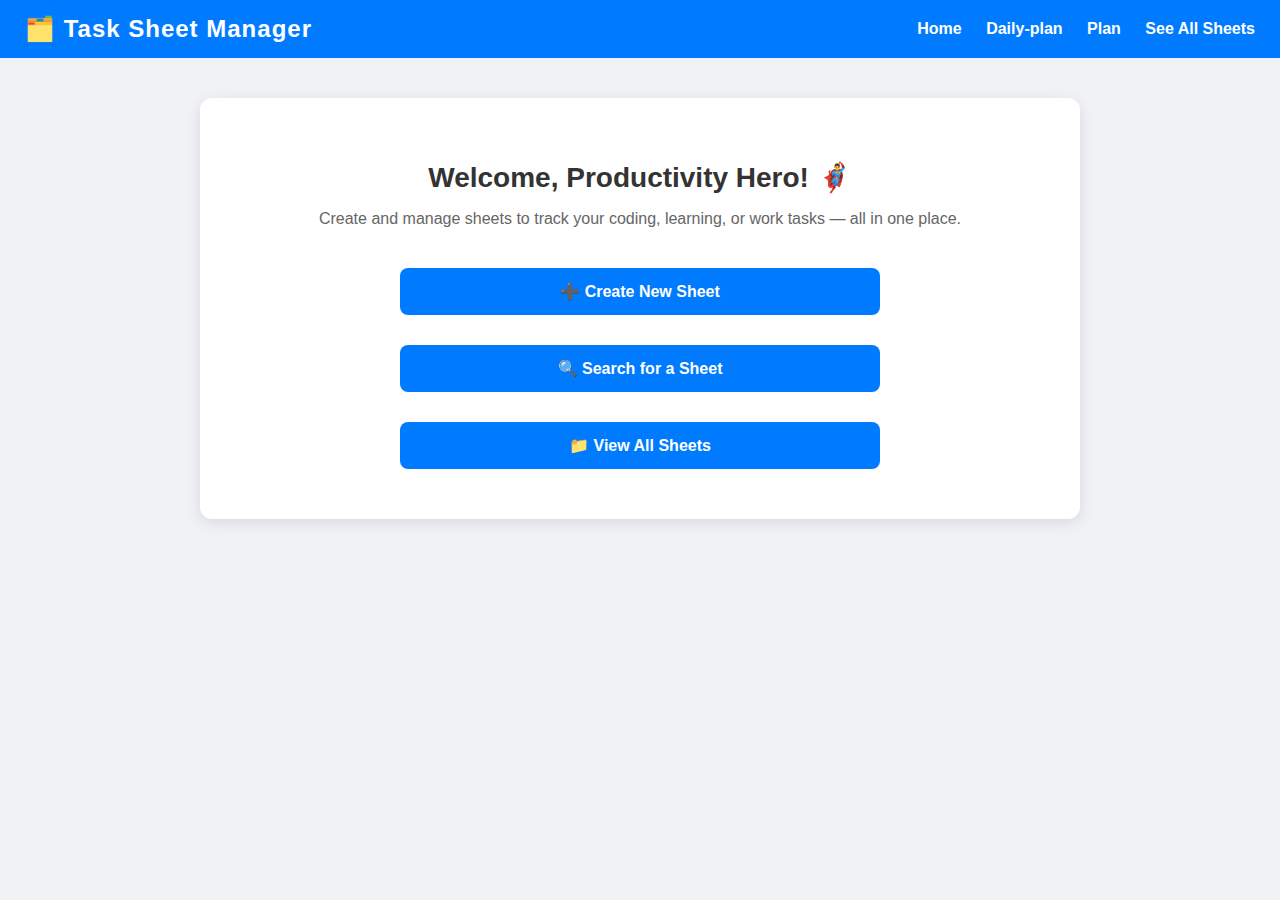
<file: index.html>
<!DOCTYPE html>
<html lang="en">
<head>
  <meta charset="UTF-8">
  <title>Task Sheet App</title>
<style>
    /* ==== NAVBAR ==== */
.navbar {
  background-color: #007bff;
  color: white;
  padding: 15px 25px;
  display: flex;
  justify-content: space-between;
  align-items: center;
}

.navbar h1 {
  margin: 0;
  font-size: 24px;
  letter-spacing: 1px;
}

.navbar a {
  color: white;
  text-decoration: none;
  margin-left: 20px;
  font-weight: bold;
  font-size: 16px;
  transition: opacity 0.2s;
}

.navbar a:hover {
  opacity: 0.8;
}

/* ==== GLOBAL STYLES ==== */
body {
  margin: 0;
  padding: 0;
  font-family: 'Segoe UI', Tahoma, Geneva, Verdana, sans-serif;
  background-color: #f0f2f5;
}

/* ==== CONTAINER ==== */
.container {
  max-width: 800px;
  margin: 40px auto;
  padding: 40px;
  background-color: white;
  border-radius: 12px;
  box-shadow: 0 4px 15px rgba(0, 0, 0, 0.1);
  text-align: center;
}

/* ==== HEADING ==== */
.container h2 {
  font-size: 28px;
  color: #333;
  margin-bottom: 10px;
}

.container p {
  color: #666;
  font-size: 16px;
  margin-bottom: 30px;
}

/* ==== BUTTONS ==== */
.container a button {
  width: 60%;
  margin: 10px auto;
  padding: 14px;
  font-size: 16px;
  font-weight: 600;
  color: white;
  background-color: #007bff;
  border: none;
  border-radius: 8px;
  cursor: pointer;
  transition: all 0.2s ease;
}

.container a button:hover {
  background-color: #0056b3;
  transform: translateY(-2px);
}

/* ==== RESPONSIVE ==== */
@media (max-width: 600px) {
  .container {
    padding: 20px;
  }

  .navbar {
    flex-direction: column;
    align-items: flex-start;
  }

  .navbar a {
    margin: 10px 0 0;
  }

  .container a button {
    width: 100%;
  }
}

</style>
</head>
<body>

  <!-- Navbar -->
  <div class="navbar">
    <h1>🗂️ Task Sheet Manager</h1>
    <div>
      <a href="index.html">Home</a>
      <a href="./daily.html">Daily-plan</a>
      <a href="./Plan.html">Plan</a>
      <a href="all.html">See All Sheets</a>
    </div>
  </div>

  <!-- Hero Content -->
  <div class="container">
    <h2>Welcome, Productivity Hero! 🦸‍♂️</h2>
    <p>Create and manage sheets to track your coding, learning, or work tasks — all in one place.</p>

    <div style="display: flex; flex-direction: column; gap: 10px;">
      <a href="./create_sheet.html"><button>➕ Create New Sheet</button></a>
      <a href="./Plan.html]"><button>🔍 Search for a Sheet</button></a>
      <a href="./all.html"><button>📁 View All Sheets</button></a>
    </div>
  </div>

</body>
</html>
</file>
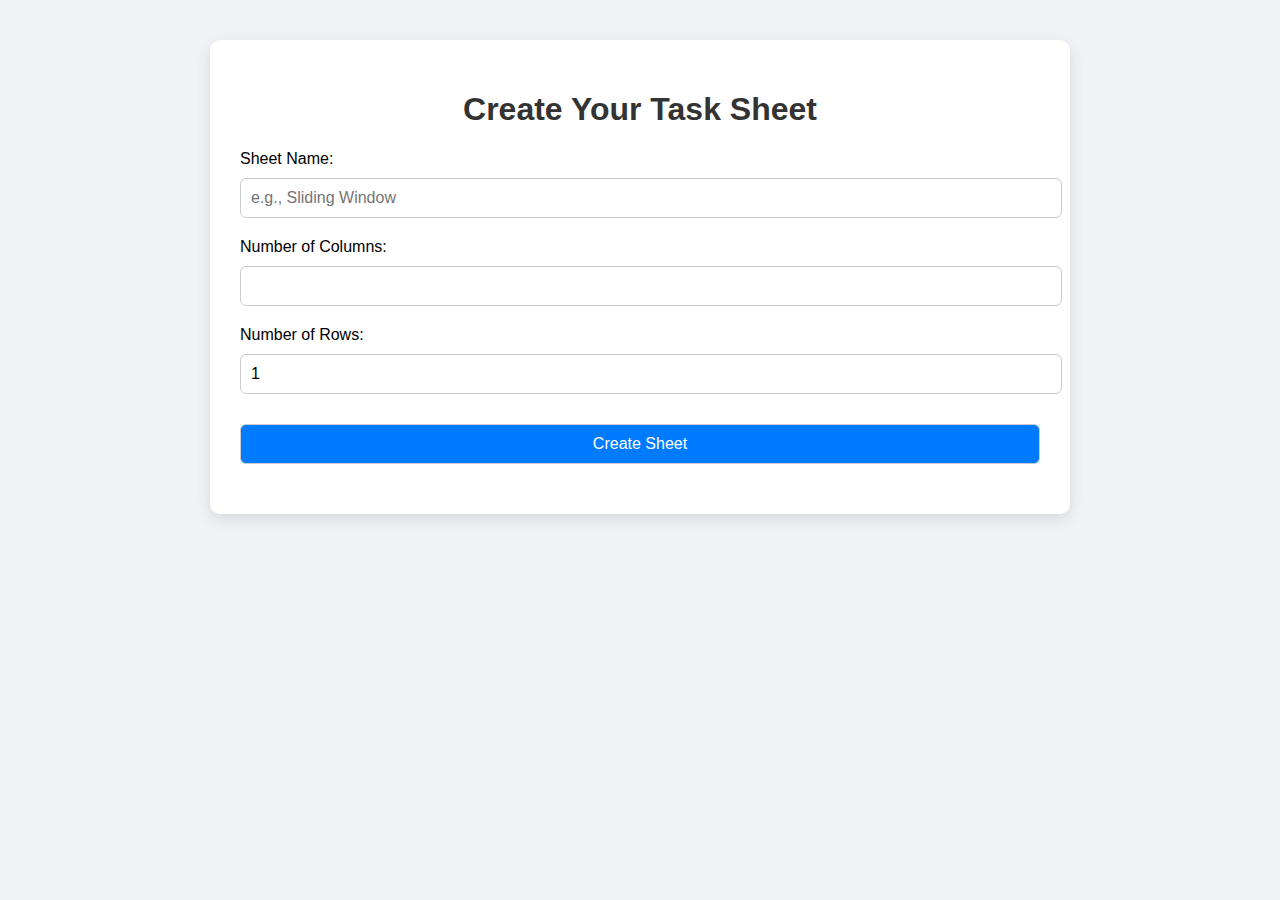
<file: create_sheet.html>
<!DOCTYPE html>
<html lang="en">
<head>
  <meta charset="UTF-8">
  <title>Create Task Sheet</title>
  <link rel="stylesheet" href="style.css">
</head>
<body>
  <div class="container">
    <h1>Create Your Task Sheet</h1>

    <div class="form-section">
      <label for="sheetName">Sheet Name:</label>
      <input type="text" id="sheetName" placeholder="e.g., Sliding Window" required>

      <label for="columnCount">Number of Columns:</label>
      <input type="number" id="columnCount" min="1" required>

      <div id="columnNames" class="column-names"></div>

      <label for="rowCount">Number of Rows:</label>
      <input type="number" id="rowCount" min="1" value="1" required>

      <button id="createSheetBtn">Create Sheet</button>
    </div>
  </div>

  <script>
    const columnCountInput = document.getElementById('columnCount');
    const columnNamesDiv = document.getElementById('columnNames');
    const createSheetBtn = document.getElementById('createSheetBtn');

    columnCountInput.addEventListener('input', () => {
      const count = parseInt(columnCountInput.value);
      columnNamesDiv.innerHTML = '';

      if (isNaN(count) || count < 1) return;

      for (let i = 0; i < count; i++) {
        const label = document.createElement('label');
        label.textContent = `Column ${i + 1} Name:`;
        const input = document.createElement('input');
        input.type = 'text';
        input.placeholder = `Column ${i + 1}`;
        input.classList.add('colName');
        columnNamesDiv.appendChild(label);
        columnNamesDiv.appendChild(input);
      }
    });

    createSheetBtn.addEventListener('click', () => {
      const sheetName = document.getElementById('sheetName').value.trim();
      const rowCount = parseInt(document.getElementById('rowCount').value);
      const colInputs = document.querySelectorAll('.colName');

      if (!sheetName || isNaN(rowCount) || rowCount < 1 || colInputs.length === 0) {
        alert('Please fill out all fields correctly.');
        return;
      }

      const columnNames = Array.from(colInputs).map(input => input.value || 'Untitled');

      const sheetData = {
        sheetName,
        columns: columnNames,
        rowCount
      };

      // Save to localStorage
      localStorage.setItem('sheetData', JSON.stringify(sheetData));

      // Navigate to sheet page
      window.location.href = 'sheet.html';
    });
  </script>
</body>
</html>
</file>
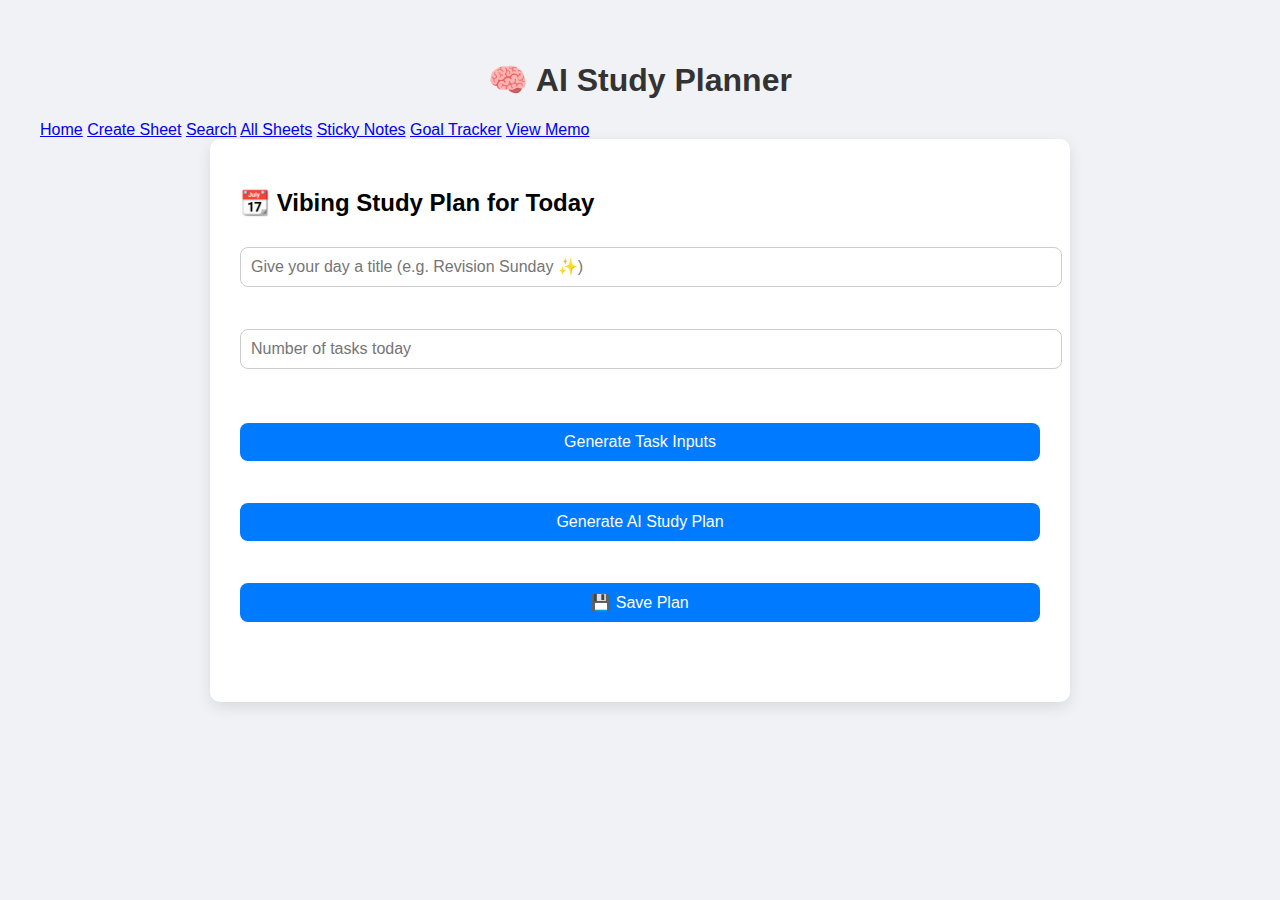
<file: daily.html>
<!DOCTYPE html>
<html lang="en">
<head>
  <meta charset="UTF-8">
  <title>AI Study Planner</title>
  <link rel="stylesheet" href="style.css">
  <style>
    .goal-form {
      display: flex;
      flex-direction: column;
      gap: 12px;
      margin-bottom: 30px;
    }

    .goal-form input, .goal-form select, .goal-form button {
      padding: 10px;
      font-size: 16px;
      border-radius: 8px;
      border: 1px solid #ccc;
    }

    .goal-form button {
      background-color: #007bff;
      color: white;
      border: none;
      cursor: pointer;
    }

    .goal-form button:hover {
      background-color: #0056b3;
    }

    table {
      width: 100%;
      border-collapse: collapse;
      margin-top: 30px;
    }

    th, td {
      border: 1px solid #ccc;
      padding: 10px;
      text-align: center;
    }

    th {
      background-color: #f2f2f2;
    }

    #toast {
      position: fixed;
      bottom: 20px;
      right: 20px;
      background-color: #28a745;
      color: white;
      padding: 12px 20px;
      border-radius: 8px;
      box-shadow: 0 4px 8px rgba(0,0,0,0.2);
      display: none;
      font-size: 14px;
    }
  </style>
</head>
<body>

  <div class="navbar">
    <h1>🧠 AI Study Planner</h1>
    <div>
      <a href="index.html">Home</a>
      <a href="create.html">Create Sheet</a>
      <a href="search.html">Search</a>
      <a href="all.html">All Sheets</a>
      <a href="sticky.html">Sticky Notes</a>
      <a href="goal.html">Goal Tracker</a>
      <a href="memo.html">View Memo</a>
    </div>
  </div>

  <div class="container">
    <h2>📆 Vibing Study Plan for Today</h2>
    <div class="goal-form">
      <input type="text" id="planTitle" placeholder="Give your day a title (e.g. Revision Sunday ✨)">
      <input type="number" id="taskCount" placeholder="Number of tasks today">
      <div id="taskInputs"></div>
      <button onclick="prepareInputFields()">Generate Task Inputs</button>
      <button onclick="generateStudySchedule()">Generate AI Study Plan</button>
      <button onclick="savePlanToStorage()">💾 Save Plan</button>
    </div>

    <table id="planTable" style="display:none;">
      <thead>
        <tr>
          <th>Date</th>
          <th>Day</th>
          <th>Time Slot</th>
          <th>Task</th>
        </tr>
      </thead>
      <tbody id="planBody"></tbody>
    </table>
  </div>

  <div id="toast">✅ Study plan saved!</div>

  <script>
    let latestStudySlots = [];
    let storedTitle = "";

    function prepareInputFields() {
      const taskCount = parseInt(document.getElementById("taskCount").value);
      const taskInputsDiv = document.getElementById("taskInputs");
      taskInputsDiv.innerHTML = "";

      if (isNaN(taskCount) || taskCount <= 0) {
        alert("Please enter a valid number of tasks.");
        return;
      }

      for (let i = 0; i < taskCount; i++) {
        const input = document.createElement("input");
        input.type = "text";
        input.placeholder = `Task ${i + 1} Name`;
        input.classList.add("task-name-input");
        taskInputsDiv.appendChild(input);
      }
    }

    function generateStudySchedule() {
      storedTitle = document.getElementById("planTitle").value.trim();
      const taskInputs = document.querySelectorAll(".task-name-input");
      const tasks = Array.from(taskInputs).map(input => input.value.trim()).filter(v => v);

      if (!storedTitle || tasks.length === 0) {
        alert("Please enter a title and at least one task name.");
        return;
      }

      const startHour = 6;
      const endHour = 23;
      const studySlots = [];

      for (let h = startHour; h < endHour; h++) {
        if ([9, 13, 17, 21].includes(h)) {
          studySlots.push({ time: `${h}:00 - ${h + 1}:00`, task: "Break Time 🧃" });
        } else {
          studySlots.push({ time: `${h}:00 - ${h + 1}:00`, task: null });
        }
      }

      const availableSlots = studySlots.filter(s => !s.task);
      for (let i = 0; i < Math.min(tasks.length, availableSlots.length); i++) {
        availableSlots[i].task = tasks[i];
      }

      latestStudySlots = studySlots;

      const today = new Date();
      const dateStr = today.toLocaleDateString();
      const dayStr = today.toLocaleDateString(undefined, { weekday: 'long' });

      const tbody = document.getElementById("planBody");
      tbody.innerHTML = "";

      studySlots.forEach(slot => {
        const tr = document.createElement("tr");
        tr.innerHTML = `
          <td>${dateStr}</td>
          <td>${dayStr}</td>
          <td>${slot.time}</td>
          <td>${slot.task || "-- Free Time / Flex --"}</td>
        `;
        tbody.appendChild(tr);
      });

      document.getElementById("planTable").style.display = "table";
    }

    function savePlanToStorage() {
      if (!latestStudySlots.length || !storedTitle) {
        alert("Please generate a study plan first.");
        return;
      }

      const today = new Date();
      const dateStr = today.toLocaleDateString();
      const dayStr = today.toLocaleDateString(undefined, { weekday: 'long' });

      const storageKey = `studyPlan_${dateStr}`;
      const plan = {
        title: storedTitle,
        date: dateStr,
        day: dayStr,
        slots: latestStudySlots
      };

      localStorage.setItem(storageKey, JSON.stringify(plan));
      showToast();
    }

    function showToast() {
      const toast = document.getElementById("toast");
      toast.style.display = "block";
      setTimeout(() => {
        toast.style.display = "none";
      }, 3000);
    }
  </script>
</body>
</html>
</file>
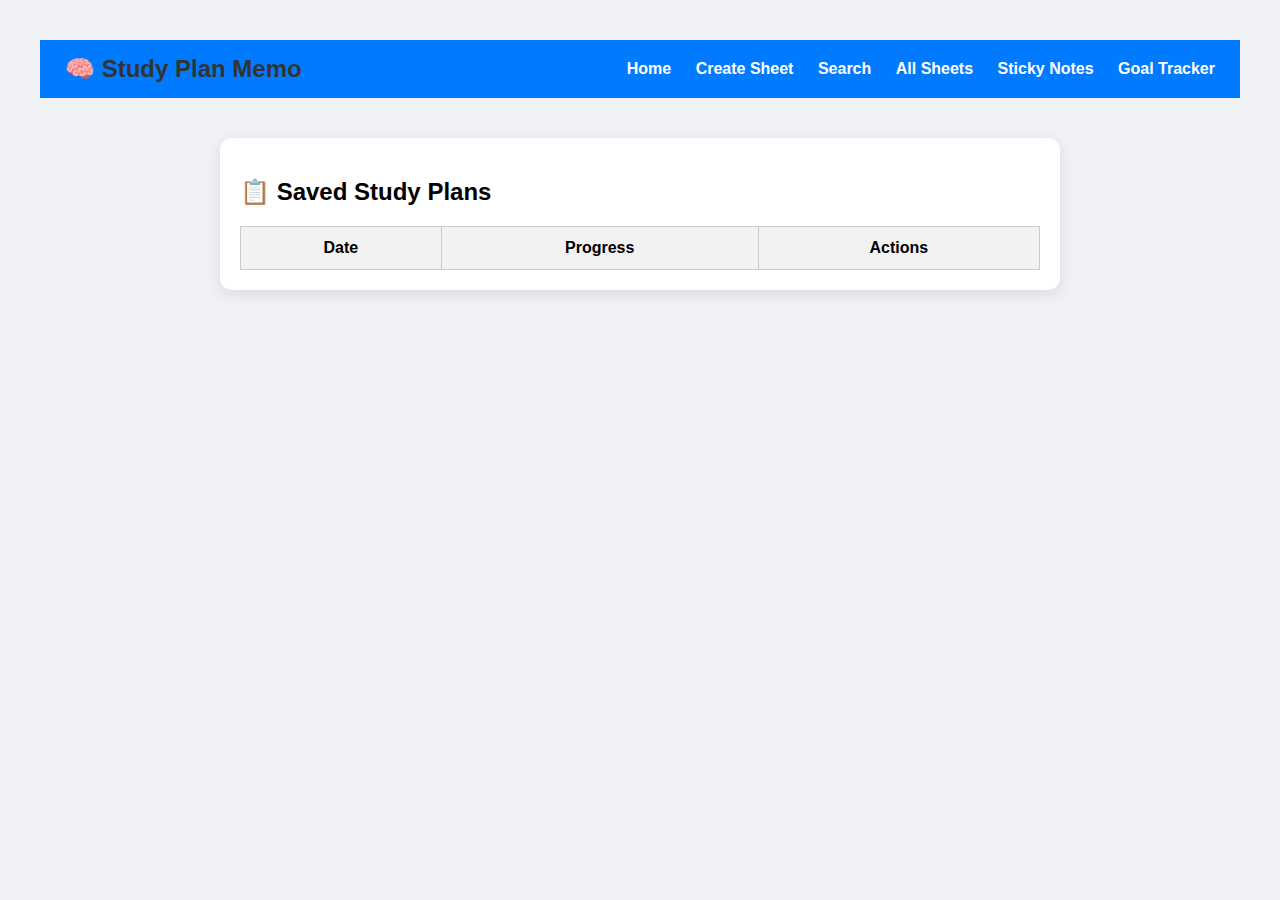
<file: memo.html>
<!DOCTYPE html>
<html lang="en">
<head>
  <meta charset="UTF-8">
  <title>📚 Study Plan Memo</title>
  <link rel="stylesheet" href="style.css">
  <style>
    .navbar {
      background-color: #007bff;
      color: white;
      padding: 15px 25px;
      display: flex;
      justify-content: space-between;
      align-items: center;
    }

    .navbar h1 {
      margin: 0;
      font-size: 24px;
    }

    .navbar a {
      color: white;
      text-decoration: none;
      margin-left: 20px;
      font-weight: bold;
    }

    .navbar a:hover {
      opacity: 0.8;
    }

    .container {
      max-width: 800px;
      margin: 40px auto;
      padding: 20px;
      background-color: white;
      border-radius: 12px;
      box-shadow: 0 4px 15px rgba(0, 0, 0, 0.1);
    }

    table {
      width: 100%;
      border-collapse: collapse;
      margin-top: 20px;
    }

    th, td {
      padding: 12px;
      border: 1px solid #ccc;
      text-align: center;
    }

    th {
      background-color: #f2f2f2;
    }

    .action-buttons {
      display: flex;
      justify-content: center;
      gap: 10px;
    }

    button.action-btn {
      background-color: transparent;
      color: #007bff;
      border: none;
      font-size: 20px;
      cursor: pointer;
    }

    button.action-btn:hover {
      color: #0056b3;
    }

    .progress-bar-container {
      width: 100%;
      height: 10px;
      background-color: #e0e0e0;
      border-radius: 5px;
      margin-top: 5px;
    }

    .progress-bar {
      height: 100%;
      background-color: #28a745;
      border-radius: 5px;
      transition: width 0.3s ease-in-out;
    }

    @media (max-width: 600px) {
      .navbar {
        flex-direction: column;
        align-items: flex-start;
      }

      .navbar a {
        margin: 10px 0 0;
      }
    }
  </style>
</head>
<body>
  <div class="navbar">
    <h1>🧠 Study Plan Memo</h1>
    <div>
      <a href="index.html">Home</a>
      <a href="create.html">Create Sheet</a>
      <a href="search.html">Search</a>
      <a href="all.html">All Sheets</a>
      <a href="sticky.html">Sticky Notes</a>
      <a href="goal.html">Goal Tracker</a>
    </div>
  </div>

  <div class="container">
    <h2>📋 Saved Study Plans</h2>
    <table>
      <thead>
        <tr>
          <th>Date</th>
          <th>Progress</th>
          <th>Actions</th>
        </tr>
      </thead>
      <tbody id="memoTable"></tbody>
    </table>
  </div>

  <script>
    const tbody = document.getElementById("memoTable");
    const keys = Object.keys(localStorage);

    keys.filter(k => k.startsWith("studyPlan_")).forEach(key => {
      const rawPlan = localStorage.getItem(key);
      if (!rawPlan) return;

      const plan = JSON.parse(rawPlan);
      const statusKey = `status_${plan.date}`;
      const rawStatus = localStorage.getItem(statusKey);
      const status = rawStatus ? JSON.parse(rawStatus) : {};

      const slotCount = plan.slots.length;
      const completed = Object.values(status).filter(s => s === true).length;
      const progress = Math.round((completed / slotCount) * 100);

      const tr = document.createElement("tr");
      tr.innerHTML = `
        <td>${plan.date}</td>
        <td>
          ${progress}%
          <div class="progress-bar-container">
            <div class="progress-bar" style="width: ${progress}%"></div>
          </div>
        </td>
        <td>
          <div class="action-buttons">
            <button class="action-btn" onclick="openPlan('${key}')" title="Open">📖</button>
            <button class="action-btn" onclick="deletePlan('${key}')" title="Delete">🗑️</button>
            <button class="action-btn" onclick="downloadCSV('${key}')" title="Download CSV">⬇️</button>
          </div>
        </td>
      `;
      tbody.appendChild(tr);
    });

    function openPlan(key) {
      const plan = localStorage.getItem(key);
      if (!plan) {
        alert("Unable to open the selected plan. It may have been deleted or corrupted.");
        return;
      }
      localStorage.setItem("currentStudyPlan", plan);
      window.location.href = "view_plan.html";
    }

    function deletePlan(key) {
      if (confirm("Are you sure you want to delete this study plan?")) {
        const plan = JSON.parse(localStorage.getItem(key));
        localStorage.removeItem(`studyPlan_${plan.date}`);
        localStorage.removeItem(`status_${plan.date}`);
        location.reload();
      }
    }

    function downloadCSV(key) {
      const plan = JSON.parse(localStorage.getItem(key));
      const rows = ["Date,Day,Time Slot,Task"];
      plan.slots.forEach(slot => {
        rows.push(`${plan.date},${plan.day},"${slot.time}","${slot.task}"`);
      });

      const blob = new Blob([rows.join("\n")], { type: "text/csv" });
      const a = document.createElement("a");
      a.href = URL.createObjectURL(blob);
      a.download = `${plan.date.replaceAll("/", "-")}_study_plan.csv`;
      a.click();
    }
  </script>
</body>
</html>
</file>
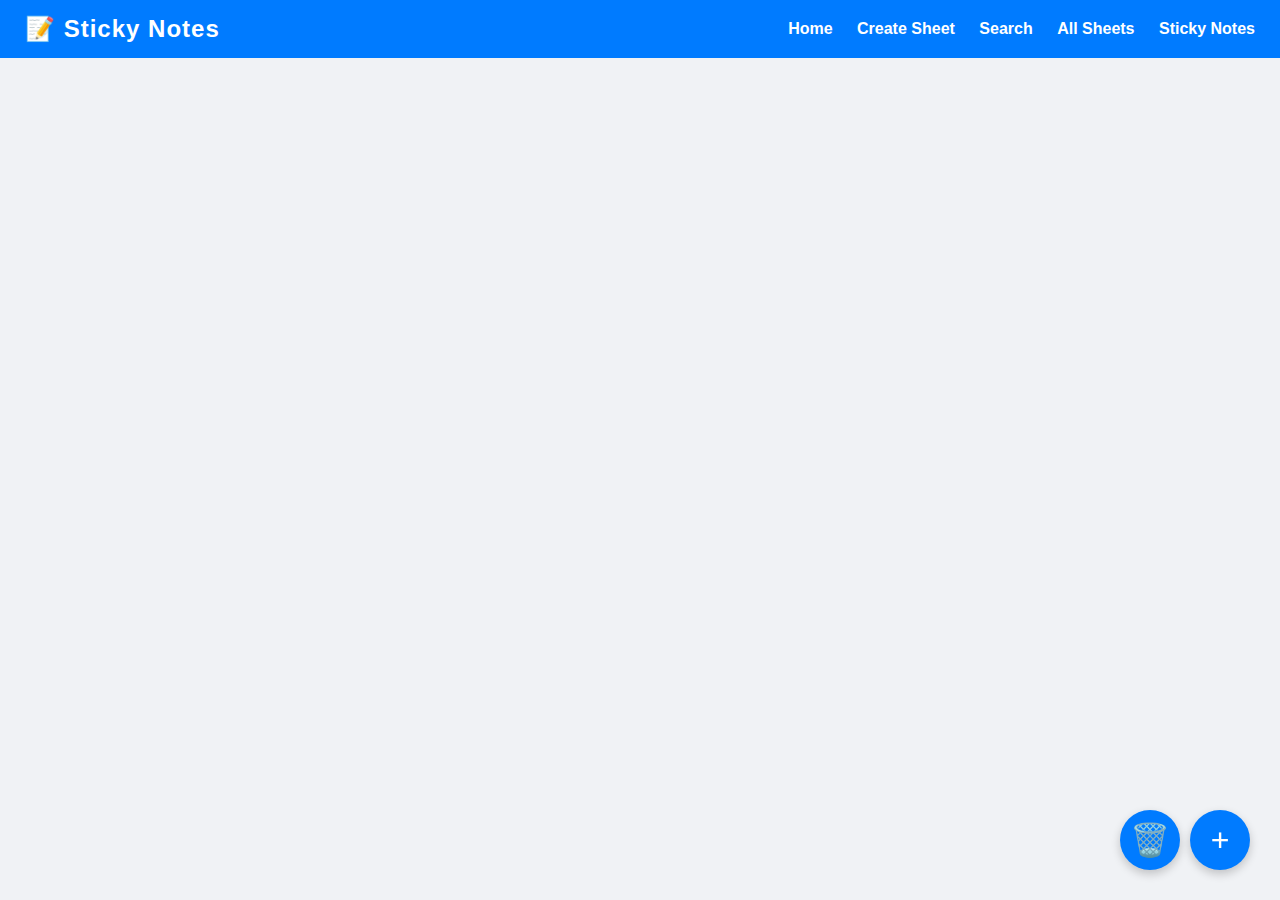
<file: Plan.html>
<!DOCTYPE html>
<html lang="en">
<head>
  <meta charset="UTF-8">
  <title>Sticky Notes</title>
  <style>
    .navbar {
      background-color: #007bff;
      color: white;
      padding: 15px 25px;
      display: flex;
      justify-content: space-between;
      align-items: center;
    }

    .navbar h1 {
      margin: 0;
      font-size: 24px;
      letter-spacing: 1px;
    }

    .navbar a {
      color: white;
      text-decoration: none;
      margin-left: 20px;
      font-weight: bold;
      font-size: 16px;
      transition: opacity 0.2s;
    }

    .navbar a:hover {
      opacity: 0.8;
    }

    body {
      margin: 0;
      padding: 0;
      font-family: 'Segoe UI', Tahoma, Geneva, Verdana, sans-serif;
      background-color: #f0f2f5;
      height: 100vh;
      overflow: hidden;
    }

    #addNoteBtn, #deleteAllBtn {
      position: fixed;
      bottom: 30px;
      width: 60px;
      height: 60px;
      font-size: 32px;
      background-color: #007bff;
      color: white;
      border: none;
      border-radius: 50%;
      cursor: pointer;
      box-shadow: 0 4px 10px rgba(0,0,0,0.2);
      z-index: 999;
    }

    #addNoteBtn:hover, #deleteAllBtn:hover {
      background-color: #0056b3;
    }

    #addNoteBtn {
      right: 30px;
    }

    #deleteAllBtn {
      right: 100px;
    }

    .sticky-note {
      position: absolute;
      width: 200px;
      height: 200px;
      border: 1px solid #ccc;
      border-radius: 8px;
      box-shadow: 2px 2px 10px rgba(0,0,0,0.1);
      padding: 10px;
      box-sizing: border-box;
      overflow: auto;
      z-index: 100;
      resize: both;
    }

    .sticky-note textarea {
      width: 100%;
      height: 100%;
      border: none;
      background: transparent;
      resize: none;
      font-size: 14px;
      font-family: inherit;
      outline: none;
    }

    .note-header {
      display: flex;
      justify-content: space-between;
      margin-bottom: 5px;
    }

    .note-header button {
      background: none;
      border: none;
      font-size: 16px;
      cursor: pointer;
    }

    .note-header button:hover {
      color: red;
    }
  </style>
</head>
<body>

  <div class="navbar">
    <h1>📝 Sticky Notes</h1>
    <div>
      <a href="index.html">Home</a>
      <a href="create.html">Create Sheet</a>
      <a href="search.html">Search</a>
      <a href="all.html">All Sheets</a>
      <a href="sticky.html">Sticky Notes</a>
    </div>
  </div>

  <button id="addNoteBtn">+</button>
  <button id="deleteAllBtn" title="Delete All Notes">🗑️</button>

  <script>
    let noteIdCounter = parseInt(localStorage.getItem("noteIdCounter") || "0");
    const colors = ["#fffb88", "#ffd1dc", "#c3f0ca", "#b2ebf2", "#e0c3fc", "#ffe0b2"];

    function getRandomColor() {
      return colors[Math.floor(Math.random() * colors.length)];
    }

    function getNextNotePosition() {
      const notes = document.querySelectorAll(".sticky-note");
      let top = 100, left = 100;

      if (notes.length > 0) {
        const last = notes[notes.length - 1];
        const lastLeft = parseInt(last.style.left);
        const lastTop = parseInt(last.style.top);

        left = lastLeft + 220;
        top = lastTop;

        if (left + 220 > window.innerWidth) {
          left = 100;
          top = lastTop + 220;
        }
      }

      return { top, left };
    }

    function createStickyNote(content = "", top = null, left = null, bgColor = getRandomColor()) {
      const id = "sticky_" + noteIdCounter++;
      localStorage.setItem("noteIdCounter", noteIdCounter);

      const position = getNextNotePosition();
      top = top !== null ? top : position.top;
      left = left !== null ? left : position.left;

      const noteData = { id, content, top, left, bgColor };
      localStorage.setItem(id, JSON.stringify(noteData));

      renderNote(noteData);
    }

    function renderNote({ id, content, top, left, bgColor }) {
      const note = document.createElement("div");
      note.className = "sticky-note";
      note.style.top = `${top}px`;
      note.style.left = `${left}px`;
      note.style.backgroundColor = bgColor;
      note.setAttribute("data-id", id);

      note.innerHTML = `
        <div class="note-header">
          <span>📝</span>
          <button title="Delete" class="delete-btn">🗑️</button>
        </div>
        <textarea>${content}</textarea>
      `;

      document.body.appendChild(note);

      let isDragging = false, offsetX, offsetY;

      note.addEventListener("mousedown", (e) => {
        if (e.target.tagName === "TEXTAREA" || e.target.classList.contains("delete-btn")) return;
        isDragging = true;
        offsetX = e.offsetX;
        offsetY = e.offsetY;
        note.style.zIndex = 999;
      });

      document.addEventListener("mousemove", (e) => {
        if (isDragging) {
          note.style.top = `${e.clientY - offsetY}px`;
          note.style.left = `${e.clientX - offsetX}px`;
        }
      });

      document.addEventListener("mouseup", () => {
        if (isDragging) {
          isDragging = false;
          const id = note.getAttribute("data-id");
          const stored = JSON.parse(localStorage.getItem(id));
          if (stored) {
            stored.top = parseInt(note.style.top);
            stored.left = parseInt(note.style.left);
            localStorage.setItem(id, JSON.stringify(stored));
          }
        }
      });

      note.querySelector("textarea").addEventListener("input", (e) => {
        const updated = e.target.value;
        const stored = JSON.parse(localStorage.getItem(id));
        if (stored) {
          stored.content = updated;
          localStorage.setItem(id, JSON.stringify(stored));
        }
      });

      note.querySelector(".delete-btn").addEventListener("click", () => {
        if (confirm("Delete this note?")) {
          note.remove();
          localStorage.removeItem(id);
        }
      });
    }

    function loadNotes() {
      for (let key in localStorage) {
        if (key.startsWith("sticky_")) {
          try {
            const data = JSON.parse(localStorage.getItem(key));
            if (data) renderNote(data);
          } catch (e) {
            console.error("Failed to load note", key);
          }
        }
      }
    }

    document.getElementById("addNoteBtn").addEventListener("click", () => {
      createStickyNote();
    });

    document.getElementById("deleteAllBtn").addEventListener("click", () => {
      if (confirm("Delete ALL sticky notes?")) {
        const keysToRemove = [];
        for (let key in localStorage) {
          if (key.startsWith("sticky_")) keysToRemove.push(key);
        }
        keysToRemove.forEach(k => localStorage.removeItem(k));
        document.querySelectorAll(".sticky-note").forEach(el => el.remove());
      }
    });

    loadNotes();
  </script>
</body>
</html>
</file>
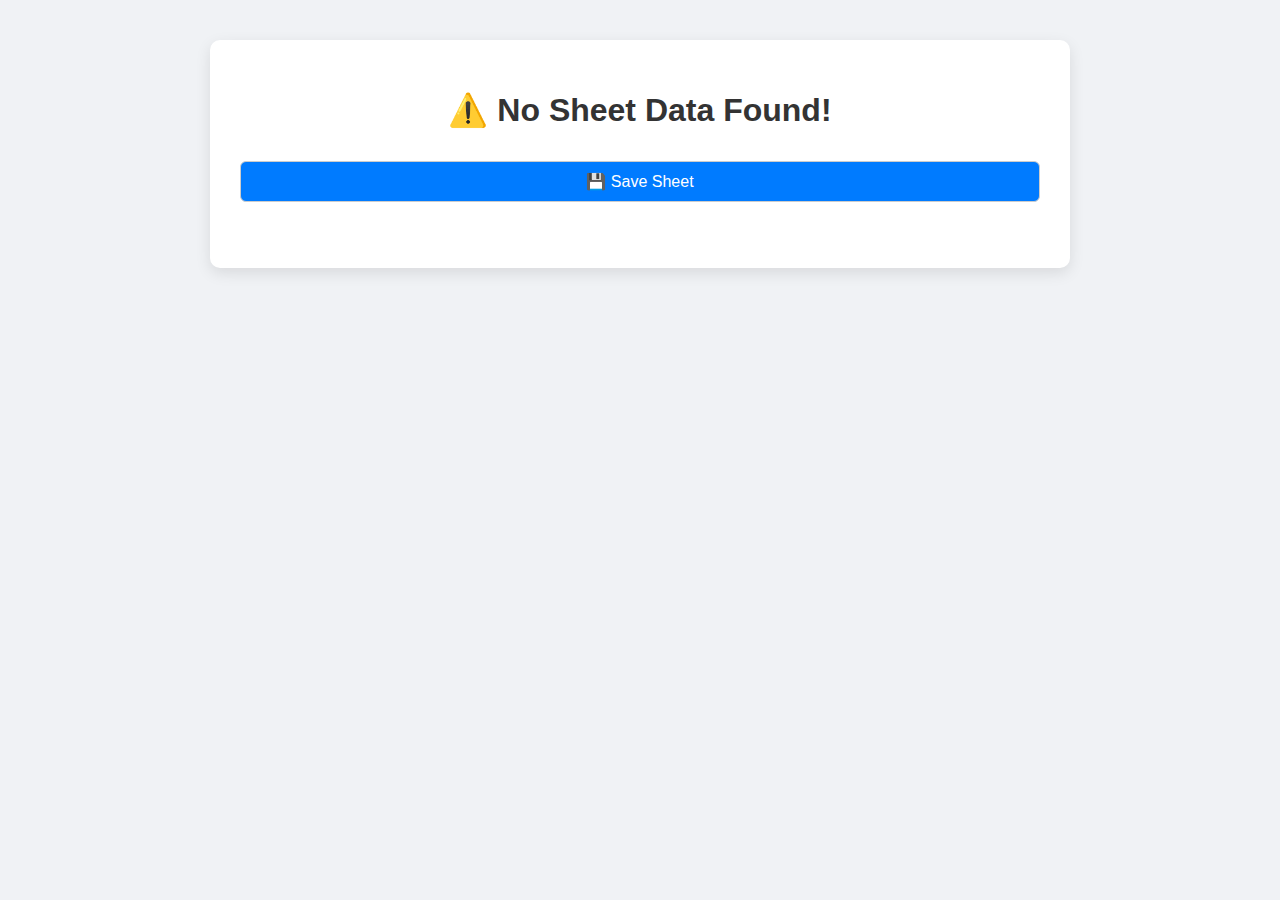
<file: sheet.html>
<!DOCTYPE html>
<html lang="en">
<head>
  <meta charset="UTF-8">
  <title>Your Task Sheet</title>
  <link rel="stylesheet" href="style.css">
</head>
<body>
  <div class="container">
    <h1 id="sheetTitle">Loading Sheet...</h1>
    <button id="saveBtn">💾 Save Sheet</button>
    <div id="tableContainer"></div>
    <p id="saveStatus" style="color: green;"></p>
  </div>

  <script>
    const rawData = localStorage.getItem('sheetData');

    if (!rawData) {
      document.getElementById('sheetTitle').textContent = "⚠️ No Sheet Data Found!";
      throw new Error("No sheet data found in localStorage.");
    }

    let sheetData;
    try {
      sheetData = JSON.parse(rawData);
    } catch (err) {
      document.getElementById('sheetTitle').textContent = "⚠️ Invalid Data Format!";
      throw new Error("Error parsing JSON data.");
    }

    const { sheetName, columns } = sheetData;
    let { rows, checkboxes } = sheetData;

    const rowCount = rows ? rows.length : sheetData.rowCount;
    if (!rows || !checkboxes) {
      rows = Array.from({ length: rowCount }, () => Array(columns.length).fill('-'));
      checkboxes = Array.from({ length: rowCount }, () => false);
    }

    document.getElementById('sheetTitle').textContent = sheetName;
    const tableContainer = document.getElementById('tableContainer');

    function renderTable() {
      let tableHTML = `<table><thead><tr>`;
      columns.forEach(col => {
        tableHTML += `<th>${col}</th>`;
      });
      tableHTML += `<th>Status</th></tr></thead><tbody>`;

      for (let i = 0; i < rowCount; i++) {
        tableHTML += `<tr>`;
        for (let j = 0; j < columns.length; j++) {
          tableHTML += `<td contenteditable="true" data-row="${i}" data-col="${j}">${rows[i][j]}</td>`;
        }
        tableHTML += `<td><input type="checkbox" class="task-check" data-index="${i}" ${checkboxes[i] ? "checked" : ""}></td></tr>`;
      }

      tableHTML += `</tbody></table>`;
      tableContainer.innerHTML = tableHTML;

      document.querySelectorAll('td[contenteditable="true"]').forEach(cell => {
        cell.addEventListener('input', () => {
          const row = cell.getAttribute('data-row');
          const col = cell.getAttribute('data-col');
          rows[row][col] = cell.textContent;
        });
      });

      document.querySelectorAll('.task-check').forEach(checkbox => {
        checkbox.addEventListener('change', () => {
          const index = checkbox.getAttribute('data-index');
          checkboxes[index] = checkbox.checked;
        });
      });
    }

    renderTable();

    const saveBtn = document.getElementById('saveBtn');
    const saveStatus = document.getElementById('saveStatus');

    saveBtn.addEventListener('click', () => {
      const updatedSheet = {
        sheetName,
        columns,
        rows,
        checkboxes
      };

      localStorage.setItem(`sheet_${sheetName}`, JSON.stringify(updatedSheet)); // ✅ Permanent save
      localStorage.setItem('sheetData', JSON.stringify(updatedSheet));          // 🔁 Session reuse

      // ✅ Also update sheetList if not present
      let sheetList = JSON.parse(localStorage.getItem("sheetList")) || [];
      if (!sheetList.includes(sheetName)) {
        sheetList.push(sheetName);
        localStorage.setItem("sheetList", JSON.stringify(sheetList));
      }

      saveStatus.textContent = "✅ Sheet saved successfully!";
      setTimeout(() => saveStatus.textContent = "", 3000);
    });
  </script>
</body>
</html>
</file>
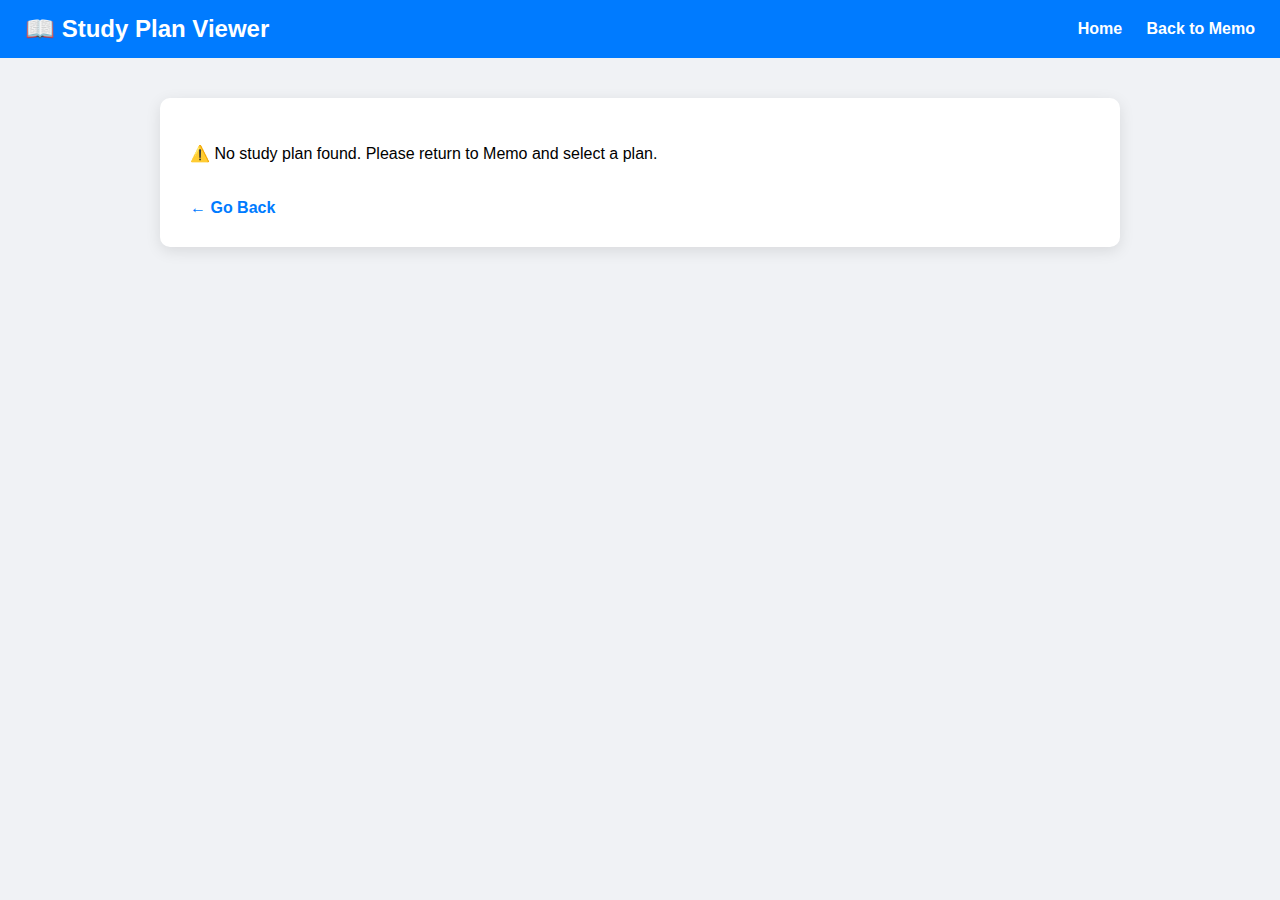
<file: view_plan.html>
<!DOCTYPE html>
<html lang="en">
<head>
  <meta charset="UTF-8">
  <title>📖 View Study Plan</title>
  <style>
    body {
      font-family: 'Segoe UI', sans-serif;
      background-color: #f0f2f5;
      margin: 0;
      padding: 0;
    }

    .navbar {
      background-color: #007bff;
      color: white;
      padding: 15px 25px;
      display: flex;
      justify-content: space-between;
      align-items: center;
    }

    .navbar h1 {
      margin: 0;
      font-size: 24px;
    }

    .navbar a {
      color: white;
      text-decoration: none;
      margin-left: 20px;
      font-weight: bold;
    }

    .navbar a:hover {
      opacity: 0.8;
    }

    .container {
      max-width: 900px;
      margin: 40px auto;
      background-color: white;
      padding: 30px;
      border-radius: 10px;
      box-shadow: 0 4px 15px rgba(0, 0, 0, 0.1);
    }

    table {
      width: 100%;
      border-collapse: collapse;
      margin-top: 20px;
    }

    th, td {
      border: 1px solid #ccc;
      padding: 10px;
      text-align: center;
    }

    th {
      background-color: #f2f2f2;
    }

    .plan-title {
      font-size: 24px;
      color: #333;
      margin-bottom: 10px;
    }

    .back-link {
      margin-top: 20px;
      display: inline-block;
      text-decoration: none;
      color: #007bff;
      font-weight: bold;
    }

    .back-link:hover {
      text-decoration: underline;
    }
  </style>
</head>
<body>

  <div class="navbar">
    <h1>📖 Study Plan Viewer</h1>
    <div>
      <a href="index.html">Home</a>
      <a href="memo.html">Back to Memo</a>
    </div>
  </div>

  <div class="container">
    <div id="planContent"></div>
    <a class="back-link" href="memo.html">← Go Back</a>
  </div>

  <script>
    const planContent = document.getElementById("planContent");
    const planData = localStorage.getItem("currentStudyPlan");

    if (!planData) {
      planContent.innerHTML = "<p>⚠️ No study plan found. Please return to Memo and select a plan.</p>";
    } else {
      const plan = JSON.parse(planData);
      const today = new Date(plan.date).toLocaleDateString();
      const tableHTML = `
        <h2 class="plan-title">${plan.title || "📅 Study Plan"} — ${today}</h2>
        <table>
          <thead>
            <tr>
              <th>Date</th>
              <th>Time Slot</th>
              <th>Task</th>
            </tr>
          </thead>
          <tbody>
            ${plan.slots.map(slot => `
              <tr>
                <td>${plan.date}</td>
                <td>${slot.time}</td>
                <td>${slot.task || "-- Free Time / Flex --"}</td>
              </tr>
            `).join("")}
          </tbody>
        </table>
      `;

      planContent.innerHTML = tableHTML;
    }
  </script>
</body>
</html>
</file>
<file: style.css>
body {
    font-family: 'Segoe UI', sans-serif;
    margin: 0;
    padding: 40px;
    background-color: #f0f2f5;
  }
  
  .container {
    max-width: 800px;
    margin: auto;
    background: white;
    padding: 30px;
    border-radius: 10px;
    box-shadow: 0 5px 15px rgba(0,0,0,0.1);
  }
  
  h1 {
    text-align: center;
    color: #333;
  }
  
  input, button {
    width: 100%;
    padding: 10px;
    margin-top: 10px;
    margin-bottom: 20px;
    font-size: 16px;
    border-radius: 6px;
    border: 1px solid #ccc;
  }
  
  button {
    background-color: #007bff;
    color: white;
    cursor: pointer;
    transition: 0.2s;
  }
  
  button:hover {
    background-color: #0056b3;
  }
  
  table {
    width: 100%;
    border-collapse: collapse;
    margin-top: 20px;
  }
  
  th, td {
    border: 1px solid #ccc;
    padding: 12px;
    text-align: center;
  }
  
  th {
    background-color: #e0e0e0;
  }
  
  .task-check {
    width: 20px;
    height: 20px;
  }
</file>
